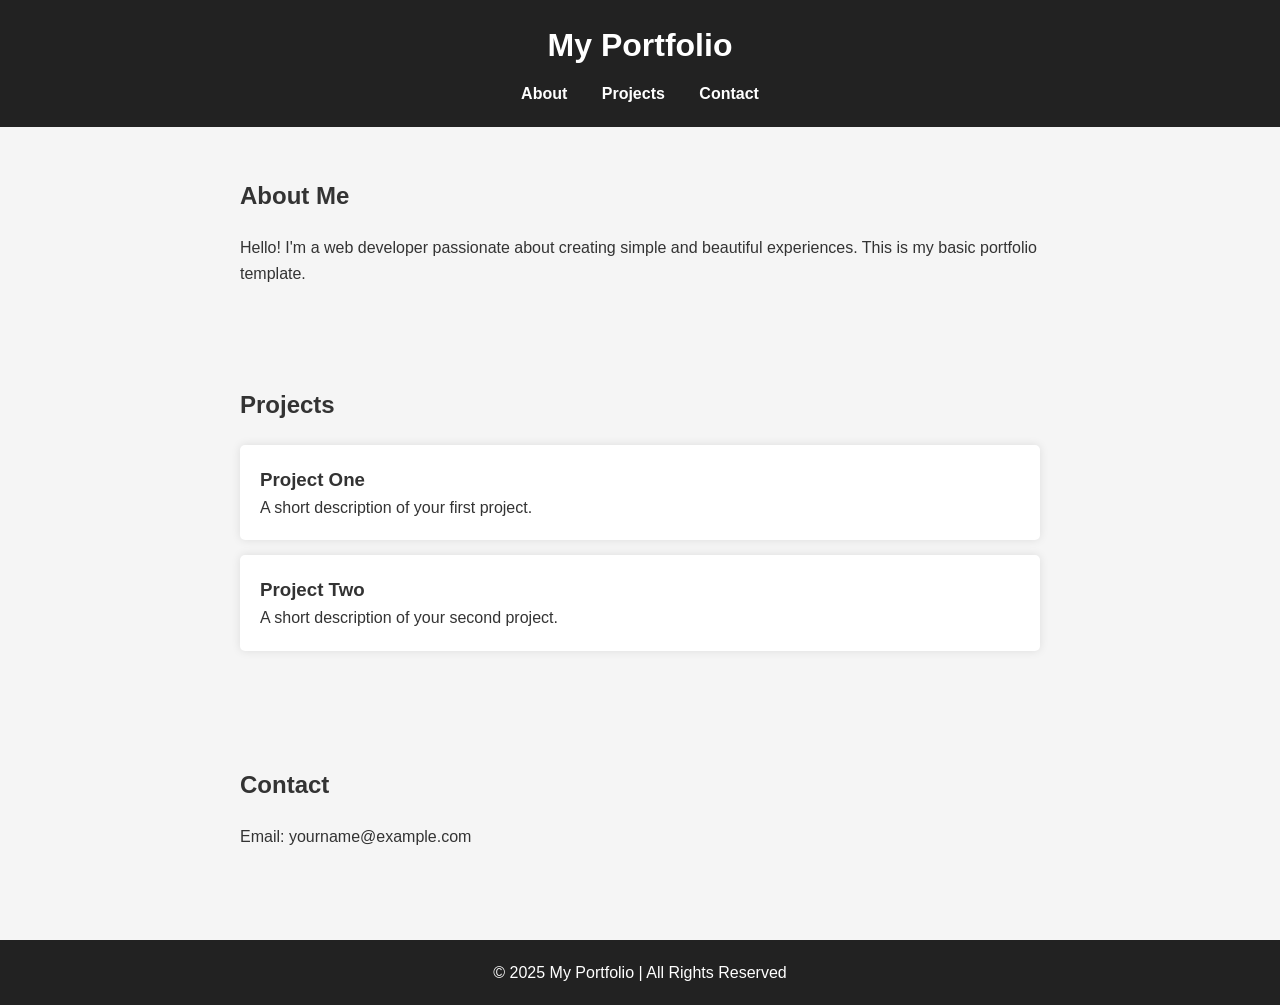
<file: index.html>
<!DOCTYPE html>
<html lang="en">
<head>
    <meta charset="UTF-8">
    <meta name="viewport" content="width=device-width, initial-scale=1.0">
    <title>My Portfolio</title>
    <link rel="stylesheet" href="style.css">
</head>
<body>

    <header>
        <h1>My Portfolio</h1>
        <nav>
            <ul>
                <li><a href="#about">About</a></li>
                <li><a href="#projects">Projects</a></li>
                <li><a href="#contact">Contact</a></li>
            </ul>
        </nav>
    </header>

    <section id="about" class="section">
        <h2>About Me</h2>
        <p>Hello! I'm a web developer passionate about creating simple and beautiful experiences. This is my basic portfolio template.</p>
    </section>

    <section id="projects" class="section">
        <h2>Projects</h2>
        <div class="project-card">
            <h3>Project One</h3>
            <p>A short description of your first project.</p>
        </div>

        <div class="project-card">
            <h3>Project Two</h3>
            <p>A short description of your second project.</p>
        </div>
    </section>

    <section id="contact" class="section">
        <h2>Contact</h2>
        <p>Email: yourname@example.com</p>
    </section>

    <footer>
        <p>© 2025 My Portfolio | All Rights Reserved</p>
    </footer>

</body>
</html>
</file>
<file: style.css>
/* Basic Reset */
* {
    margin: 0;
    padding: 0;
    box-sizing: border-box;
}

body {
    font-family: Arial, sans-serif;
    line-height: 1.6;
    background: #f5f5f5;
    color: #333;
}

/* Header */
header {
    background: #222;
    color: #fff;
    padding: 20px 0;
    text-align: center;
}

header nav ul {
    list-style: none;
    margin-top: 10px;
}

header nav ul li {
    display: inline;
    margin: 0 15px;
}

header nav ul li a {
    color: #fff;
    text-decoration: none;
    font-weight: bold;
}

/* Sections */
.section {
    padding: 50px;
    max-width: 900px;
    margin: auto;
}

.section h2 {
    margin-bottom: 20px;
}

/* Project Cards */
.project-card {
    background: white;
    padding: 20px;
    margin: 15px 0;
    border-radius: 5px;
    box-shadow: 0 0 10px rgba(0,0,0,0.1);
}

/* Footer */
footer {
    text-align: center;
    padding: 20px;
    background: #222;
    color: #fff;
    margin-top: 40px;
}
</file>
